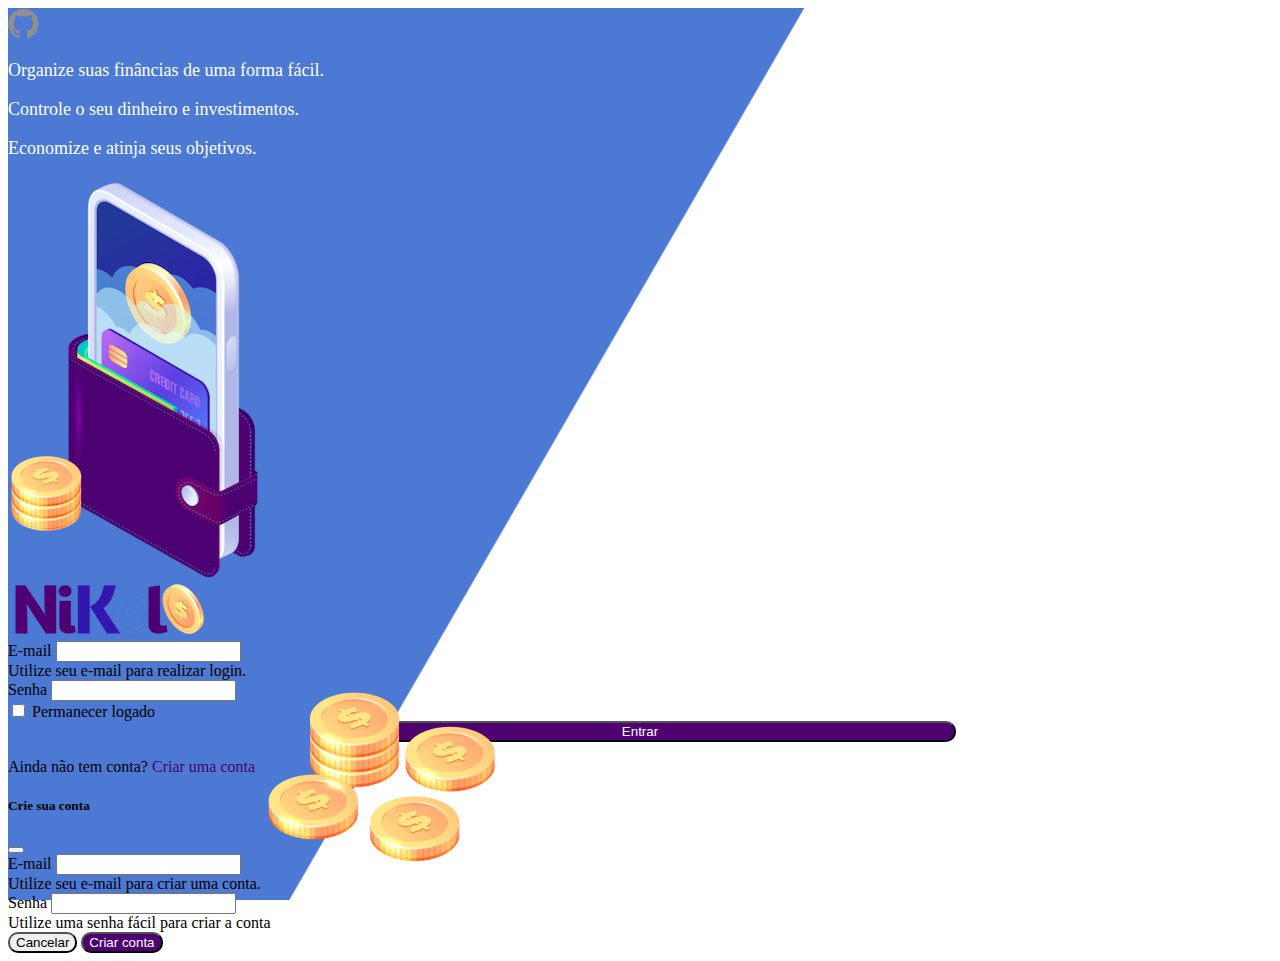
<file: public/index.html>
<!DOCTYPE html>
<html lang="pt-BR">
<head>
    <meta charset="UTF-8">
    <meta name="viewport" content="width=device-width, initial-scale=10">
    <link href="https://cdn.jsdelivr.net/npm/bootstrap@5.1.3/dist/css/bootstrap.min.css" rel="stylesheet" integrity="sha384-1BmE4kWBq78iYhFldvKuhfTAU6auU8tT94WrHftjDbrCEXSU1oBoqyl2QvZ6jIW3" crossorigin="anonymous">
    <link rel="stylesheet" href="https://cdn.jsdelivr.net/npm/bootstrap-icons/font/bootstrap-icons.css">

    <link rel="stylesheet" href="./css/style.css">
    <title>Nikel</title>
</head>
<body>
    <main id="login">

        <div class="container">

            <div class="row vh-100">
                <div class="row">
                    <div class="col d-flex flex-row justify-content-end mt-1"> 
                        <a href="https://github.com/ThamiresAntunes" target="_blank">
                            <i class="bi bi-github icon-text" ></i>                                    
                        </a>                      
                    </div>
                </div>
                <!-- Coluna da esquerda -->
                <div class="col d-flex  justify-content-center flex-column ">
                    <div class="text-login">
                        <p>Organize suas finâncias de uma forma fácil.</p>
                        <p>Controle o seu dinheiro e investimentos.</p>
                        <p>Economize e atinja seus objetivos.</p>
                    </div>
                    <div class="text-center">
                        <img src="./assets/pocket.png" class="img-fluid" alt="imagem de uma carteira de dinheiro">
                        <img src="./assets/coins.png" class="img-fluid d-none d-md-inline moedas" alt="imagem de moedas">
                    </div>
                </div>

                <!-- Coluna da direita -->
                <div class="col d-flex justify-content-center  flex-column">
                    <div class="container">
                        <!-- Linha com logo -->
                        <div class="row">
                            <div class="col">
                                <div class="text-center mt-0 mb-5">
                                    <img src="./assets/nikel-logo.png" class="img-fluid" alt="nikel logo">
                                </div>
                            </div>
                        </div>
                        <!-- Linha com forms -->
                        <div class="row">
                            <div class="col">
                                <form id="form-login">
                                    <div class="mb-5">
                                      <label for="input-Email" class="form-label">E-mail</label>
                                      <input type="email" class="form-control" id="input-Email" aria-describedby="emailHelp">
                                      <div id="emailHelp" class="form-text">Utilize seu e-mail para realizar login.</div>
                                    </div>
                                    <div class="mb-3">
                                      <label for="input-Senha" class="form-label">Senha</label>
                                      <input type="password" class="form-control" id="input-Senha">
                                    </div>
                                    <div class="mb-3 form-check">
                                      <input type="checkbox" class="form-check-input" id="inputCheckbox">
                                      <label class="form-check-label mb-3" for="inputCheckbox">Permanecer logado</label>
                                    </div>
                                    <button type="submit" class="btn btn-entrar">Entrar</button>
                                  </form>
                            </div>
                        </div>
                        <div class="row">
                            <div class="col form-text">
                                <p id="link-conta" class="text-center mt-2" data-bs-toggle="modal" data-bs-target="#modal-criar-conta">Ainda não tem conta? <span class="links">Criar uma conta</span> </p>
                            </div>
                        </div>
                    </div>
                </div>
            </div>
        </div>

        <!-- Modal -->
        <div class="modal fade" id="modal-criar-conta" tabindex="-1" aria-labelledby="exampleModalLabel" aria-hidden="true">
            <div class="modal-dialog">
                <div class="modal-content">
                    <div class="modal-header">
                        <h5 class="modal-title fs-5" id="exampleModalLabel">Crie sua conta</h5>
                        <button type="button" class="btn-close" data-bs-dismiss="modal" aria-label="Close"></button>
                    </div>
                            
                    <form id="form-criar-conta">
                        <div class="modal-body">
                            <div class="mb-3">
                                <label for="inputEmail" class="form-label">E-mail</label>
                                <input type="email" class="form-control" id="inputEmail" aria-describedby="emailHelp" required>
                                <div id="emailHelp" class="form-text">Utilize seu e-mail para criar uma conta.</div>
                            </div>
                            <div class="mb-3">
                                <label for="inputSenha" class="form-label">Senha</label>
                                <input type="password" class="form-control" id="inputSenha" required>
                                <div id="emailHelp" class="form-text">Utilize uma senha fácil para criar a conta</div>
                            </div>            
                        </div>
                        <div class="modal-footer">
                            <button type="button" class="btn btn-secondary btn-cancelar" data-bs-dismiss="modal">Cancelar</button>
                            <button type="submit" class="btn btn-padrao">Criar conta</button>
                        </div>
                    </form>
                </div>
            </div>
        </div>

    </main>

    <script src="https://cdn.jsdelivr.net/npm/bootstrap@5.3.3/dist/js/bootstrap.bundle.min.js" integrity="sha384-YvpcrYf0tY3lHB60NNkmXc5s9fDVZLESaAA55NDzOxhy9GkcIdslK1eN7N6jIeHz" crossorigin="anonymous"></script>
    <script type="module" src="./js/index.js"></script>
</body>
</html>
</file>
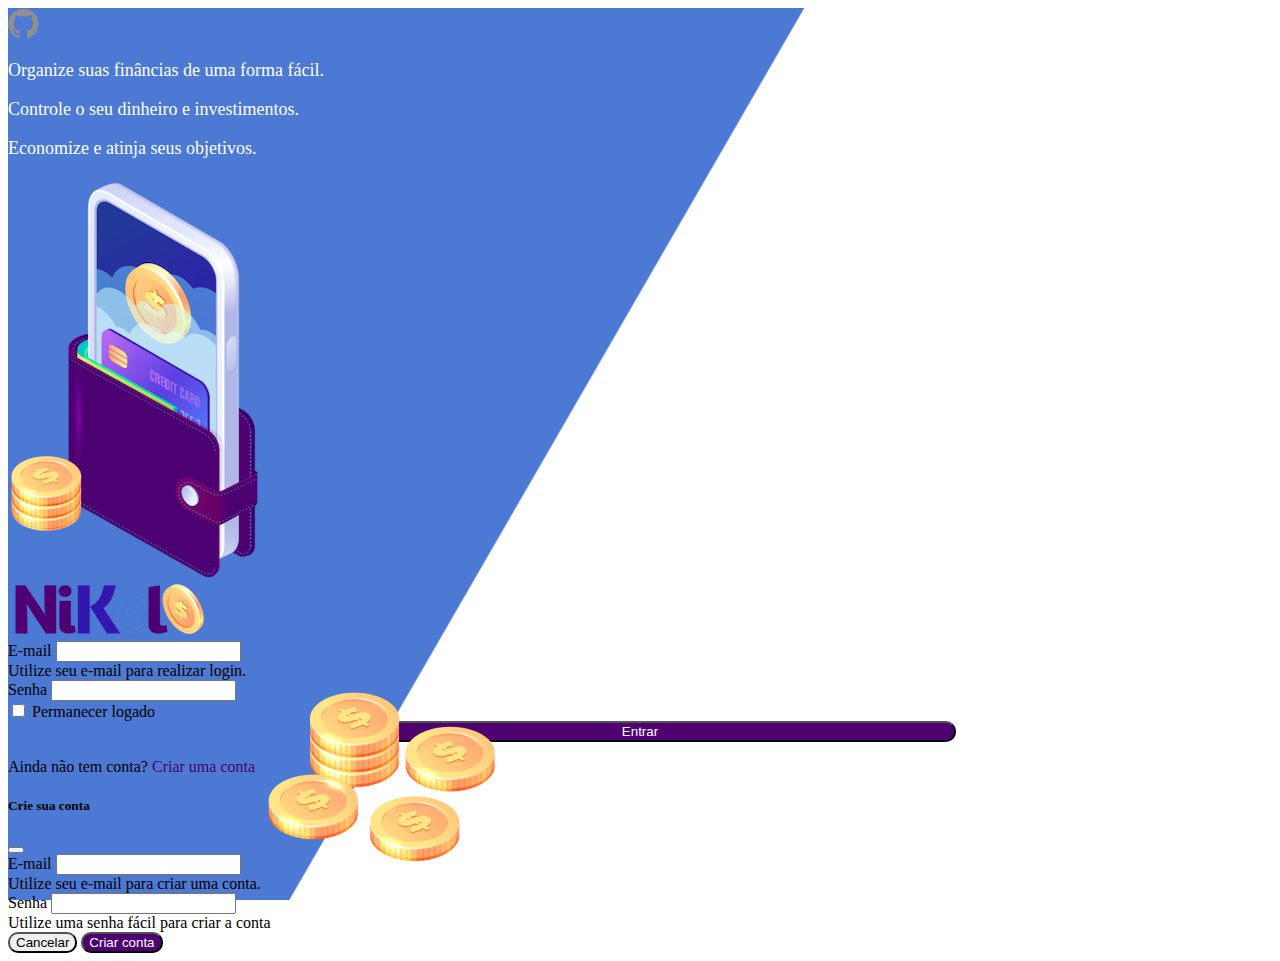
<file: public/home.html>
<!DOCTYPE html>
<html lang="pt-BR">
<head>
    <meta charset="UTF-8">
    <meta name="viewport" content="width=device-width, initial-scale=10">
    <link href="https://cdn.jsdelivr.net/npm/bootstrap@5.1.3/dist/css/bootstrap.min.css" rel="stylesheet" integrity="sha384-1BmE4kWBq78iYhFldvKuhfTAU6auU8tT94WrHftjDbrCEXSU1oBoqyl2QvZ6jIW3" crossorigin="anonymous">
    <link rel="stylesheet" href="https://cdn.jsdelivr.net/npm/bootstrap-icons/font/bootstrap-icons.css">

    <link rel="stylesheet" href="./css/style.css">
    <title>Nikel - Home</title>
</head>
<body id="app">

    <header>
        <nav class="navbar navbar-expand navbar-light bg-white">
            <div class="container-fluid">
              <a class="navbar-brand" href="#">
                <img src="./assets/nikel-small-logo.png" alt="logo nikel" class="img-fluid">
              </a>
              <button class="navbar-toggler" type="button" data-bs-toggle="collapse" data-bs-target="#navbarSupportedContent" aria-controls="navbarSupportedContent" aria-expanded="false" aria-label="Toggle navigation">
                <span class="navbar-toggler-icon"></span>
              </button>
              <div class="collapse navbar-collapse justify-content-end" id="navbarSupportedContent">
                <div class="d-flex menu">
                    <a href="home.html">
                        <button class="btn" type="button"><i class="bi bi-house-door-fill color-secondary fs-4"></i></button>
                    </a>

                    <a href="transacoes.html">
                        <button class="btn" type="button"><i class="bi bi-currency-exchange fs-4"></i></button>
                    </a>

                    <div class="dropdown">
                        <button class="btn" type="button" data-bs-toggle="dropdown" aria-expanded="false">
                            <i class="bi bi-person-circle fs-4"></i>
                        </button>
                        <ul class="dropdown-menu sair">
                          <li><button class="dropdown-item" id="btn-sair">Sair</button></li>
                        </ul>
                    </div>
                </div>
              </div>
            </div>
        </nav>
    </header>

    <main>

        <div class="container-lg">
            <div class="row">
                <div class="col d-flex mt-4 justify-content-start align-items-center">
                    <i class="bi bi-cash-coin color-primary icon-detail"></i>
                    <span class="fs-2" id="total">R$ 0,00</span>
                </div>
                <div class="col d-flex mt-4 justify-content-end">
                    <div class="text-center">
                        <img src="./assets/coins-small.png" alt="imagem moedas">
                    </div>
                </div>
            </div>
            <div class="row">
                <div class="col-12 info shadow-lg">
                    <div class="container">
                        <div class="row">
                            <div class="col-6">
                                <span class="fs-4">Entradas <i class="bi bi-arrow-down-circle fs-2 align-middle"></i></span>
                            </div>
                            <div class="col-6">
                                <span class="fs-4">Saídas <i class="bi bi-arrow-up-circle fs-2 align-middle"></i></span>
                            </div>
                            <div class="col-12 my-2"><hr></div>
                        </div>
                        <div class="row">
                            <div class="col-6">
                                <div class="container p-0" id="lista-entradas">
                                    <!--colocando informações dinamicamente com js-->
                                </div>
                            </div>
                            <div class="col-6">
                                <div class="container p-0" id="lista-saidas">
                                    <!--colocando informações dinamicamente com js-->
                                </div>
                            </div>
                            <div class="col-12 mb-4">
                                <button class="btn btn-padrao" type="button" id="btn-ver+">Ver mais</button>
                            </div>
                        </div>
                    </div>
                </div>
            </div>
            <button class="btn btn-float" data-bs-toggle="modal" data-bs-target="#modal-transacoes"><i class="bi bi-plus"></i></button>
        </div>

        <!-- Modal -->
        <div class="modal fade" id="modal-transacoes" tabindex="-1" aria-labelledby="exampleModalLabel">
            <div class="modal-dialog">
                <div class="modal-content">
                    <div class="modal-header">
                        <h5 class="modal-title fs-5" id="lancamento">Adicionar Lançamento</h5>
                        <button type="button" class="btn-close" data-bs-dismiss="modal" aria-label="Close"></button>
                    </div>
                            
                    <form id="form-transacao">
                        <div class="modal-body">
                            <div class="mb-3">
                                <label for="inputValor" class="form-label">Valor</label>
                                <input type="number" step="any" class="form-control" id="inputValor" aria-describedby="emailHelp" required>
                            </div>
                            <div class="mb-3">
                                <label for="inputDescricao" class="form-label">Descrição</label>
                                <input type="text" class="form-control" id="inputDescricao" required>
                            </div>    
                            <div class="mb-3">
                                <label for="inputData" class="form-label">Data</label>
                                <input type="date" class="form-control" id="inputData" required>
                            </div> 
                            <div class="mb3">
                                <div class="form-check form-check-inline">
                                    <input class="form-check-input" type="radio" name="tipoInput" id="opcaoEntrada" value="1" checked>
                                    <label class="form-check-label" for="opcaoEntrada">Entrada</label>
                                  </div>
                                  <div class="form-check form-check-inline">
                                    <input class="form-check-input" type="radio" name="tipoInput" id="opcaoSaida" value="2">
                                    <label class="form-check-label" for="opcaoSaida">Saída</label>
                                  </div>
                            </div>        
                        </div>
                        <div class="modal-footer">
                            <button type="button" class="btn btn-secondary btn-cancelar" data-bs-dismiss="modal">Cancelar</button>
                            <button type="submit" class="btn btn-padrao">Adicionar</button>
                        </div>
                    </form>
                </div>
            </div>
        </div>

    </main>

    <script src="https://cdn.jsdelivr.net/npm/bootstrap@5.3.3/dist/js/bootstrap.bundle.min.js" integrity="sha384-YvpcrYf0tY3lHB60NNkmXc5s9fDVZLESaAA55NDzOxhy9GkcIdslK1eN7N6jIeHz" crossorigin="anonymous"></script>
    <script src="./js/home.js"></script>
</body>
</html>
</file>
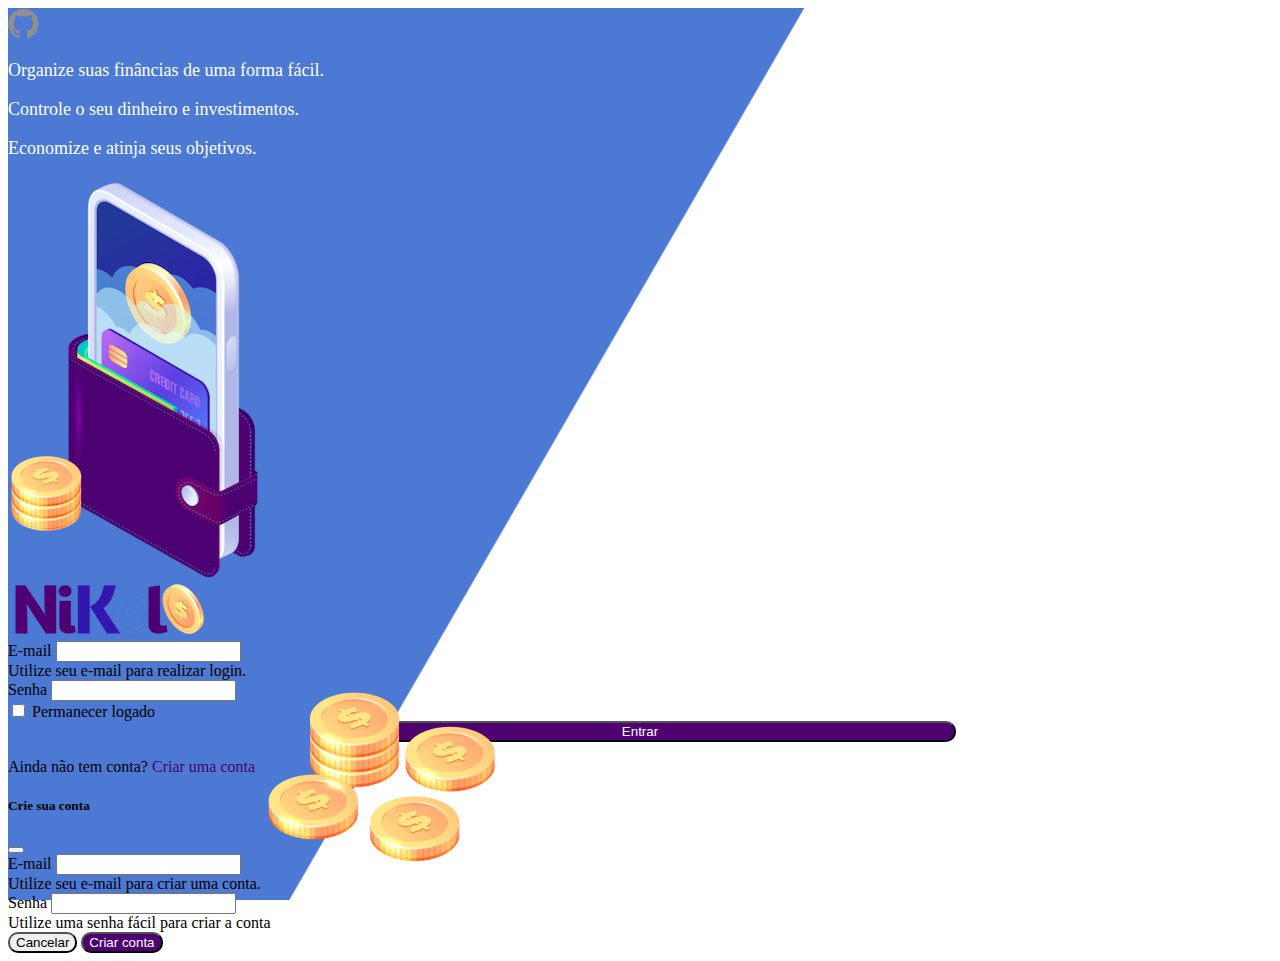
<file: public/transacoes.html>
<!DOCTYPE html>
<html lang="pt-BR">
<head>
    <meta charset="UTF-8">
    <meta name="viewport" content="width=device-width, initial-scale=10">
    <link href="https://cdn.jsdelivr.net/npm/bootstrap@5.1.3/dist/css/bootstrap.min.css" rel="stylesheet" integrity="sha384-1BmE4kWBq78iYhFldvKuhfTAU6auU8tT94WrHftjDbrCEXSU1oBoqyl2QvZ6jIW3" crossorigin="anonymous">
    <link rel="stylesheet" href="https://cdn.jsdelivr.net/npm/bootstrap-icons/font/bootstrap-icons.css">

    <link rel="stylesheet" href="./css/style.css">
    <title>Nikel - Lançamentos</title>
</head>
<body id="app">

    <header>
        <nav class="navbar navbar-expand navbar-light bg-white">
            <div class="container-fluid">
              <a class="navbar-brand" href="#">
                <img src="./assets/nikel-small-logo.png" alt="logo nikel" class="img-fluid">
              </a>
              <button class="navbar-toggler" type="button" data-bs-toggle="collapse" data-bs-target="#navbarSupportedContent" aria-controls="navbarSupportedContent" aria-expanded="false" aria-label="Toggle navigation">
                <span class="navbar-toggler-icon"></span>
              </button>
              <div class="collapse navbar-collapse justify-content-end" id="navbarSupportedContent">
                <div class="d-flex menu">
                    <a href="home.html">
                        <button class="btn" type="button"><i class="bi bi-house-door-fill fs-4"></i></button>
                    </a>

                    <a href="transacoes.html">
                        <button class="btn" type="button"><i class="bi bi-currency-exchange color-secondary fs-4"></i></button>
                    </a>

                    <div class="dropdown">
                        <button class="btn" type="button" data-bs-toggle="dropdown" aria-expanded="false">
                            <i class="bi bi-person-circle fs-4"></i>
                        </button>
                        <ul class="dropdown-menu sair">
                          <li><button class="dropdown-item" id="btn-sair">Sair</button></li>
                        </ul>
                    </div>
                </div>
              </div>
            </div>
        </nav>
    </header>

    <main>

        <div class="container-lg">
            <div class="row">
                <div class="col d-flex mt-4 justify-content-start align-items-center">
                    <i class="bi bi-currency-exchange color-primary icon-detail"></i>
                    <span class="fs-2">Lançamentos</span>
                </div>
                <div class="col d-flex mt-4 justify-content-end">
                    <div class="text-center">
                        <img src="./assets/coins-small.png" alt="imagem moedas">
                    </div>
                </div>
            </div>
            <!--Conteudo da tabela-->
            <div class="row">
                <div class="col-12 info shadow-lg">
                    <div class="container">
                        <div class="row">
                            <div class="col">
                                
                                <table class="table">
                                    <thead>
                                      <tr>
                                        <th scope="col">Data</th>
                                        <th scope="col">Valor</th>
                                        <th scope="col">Tipo</th>
                                        <th scope="col">Descrição</th>
                                      </tr>
                                    </thead>
                                    <tbody id="lista-transacoes">
                                        <!--colocando as informaçõe dinamicamente com js-->
                                    </tbody>
                                  </table>

                            </div>
                        </div>
                    </div>
                </div>
            </div>
            <button class="btn btn-float" data-bs-toggle="modal" data-bs-target="#modal-transacoes"><i class="bi bi-plus"></i></button>
        </div>

        <!-- Modal -->
        <div class="modal fade" id="modal-transacoes" tabindex="-1" aria-labelledby="exampleModalLabel" aria-hidden="true">
            <div class="modal-dialog">
                <div class="modal-content">
                    <div class="modal-header">
                        <h5 class="modal-title fs-5" id="exampleModalLabel">Adicionar Lançamento</h5>
                        <button type="button" class="btn-close" data-bs-dismiss="modal" aria-label="Close"></button>
                    </div>
                            
                    <form id="form-transacao">
                        <div class="modal-body">
                            <div class="mb-3">
                                <label for="inputValor" class="form-label">Valor</label>
                                <input type="number" step="any" class="form-control" id="inputValor" aria-describedby="emailHelp">
                            </div>
                            <div class="mb-3">
                                <label for="inputDescricao" class="form-label">Descrição</label>
                                <input type="text" class="form-control" id="inputDescricao">
                            </div>    
                            <div class="mb-3">
                                <label for="inputData" class="form-label">Data</label>
                                <input type="date" class="form-control" id="inputData">
                            </div> 
                            <div class="mb3">
                                <div class="form-check form-check-inline">
                                    <input class="form-check-input" type="radio" name="tipoInput" id="opcaoEntrada" value="1" checked>
                                    <label class="form-check-label" for="opcaoEntrada">Entrada</label>
                                  </div>
                                  <div class="form-check form-check-inline">
                                    <input class="form-check-input" type="radio" name="tipoInput" id="opcaoSaida" value="2">
                                    <label class="form-check-label" for="opcaoSaida">Saída</label>
                                  </div>
                            </div>        
                        </div>
                        <div class="modal-footer">
                            <button type="button" class="btn btn-secondary btn-cancelar" data-bs-dismiss="modal">Cancelar</button>
                            <button type="submit" class="btn btn-padrao">Adicionar</button>
                        </div>
                    </form>
                </div>
            </div>
        </div>

    </main>

    <script src="https://cdn.jsdelivr.net/npm/bootstrap@5.3.3/dist/js/bootstrap.bundle.min.js" integrity="sha384-YvpcrYf0tY3lHB60NNkmXc5s9fDVZLESaAA55NDzOxhy9GkcIdslK1eN7N6jIeHz" crossorigin="anonymous"></script>
    <script src="./js/transacoes.js"></script>
</body>
</html>
</file>
<file: public/css/style.css>
#login{
    background: linear-gradient(120deg, #4c79d3 44.9%, #ffffff 45%) no-repeat fixed;
}
/* Tela Home */
#app{
    background: linear-gradient(120deg, #ffffff 44.9%, #4c79d3 45%) no-repeat fixed;
}

.color-primary{
    color: #4e0070;
}
.color-secondary{
    color: #4c79d3;
}

.icon-detail{
    font-size: 50px;
    margin-right: 10px;
    vertical-align: middle;
}

.info{
    background-color: #ffffff;
    border-radius: 20px 20px 0px 0px ;
    padding: 20px 0px 0px 0px;
}

.text-login{
    color: #ffffff;
    font-size: 18px;
    font-weight: 500;
}

.moedas{
    position: absolute;
    bottom: 20px;
}

.btn-entrar{
    border-radius: 10px;
    background-color: #4e0070;
    color: #ffffff;
    width: 50%;
    margin: 0 25%;
}

.btn-padrao{
    border-radius: 10px;
    background-color: #4e0070;
    color: #ffffff;
}

.btn-cancelar{
    border-radius: 10px;
}

.btn-float{
    border-radius: 100px;
    border: 2px solid #4e0070;
    height: 60px;
    width: 60px;
    position: fixed;
    padding: 0 !important;
    bottom: 1rem;
    right: 2rem;
    font-size: 35px;
    background-color: #4e0070;
    color: #ffffff;

}

.btn-float:hover{
    border: 2px solid #4c79d3;
    background-color: #ffffff;
    color: #4c79d3;
}

.btn-entrar:hover, .btn-padrao:hover{
    background-color: #4c79d3;
    color: #ffffff;
}

.links{
    color: #4e0070;
    cursor: pointer;
}

.links:hover{
    color: #4c79d3;
}

.icon-text {
    font-size: 30px;
    color: rgb(144, 142, 142);
    text-decoration: none
}

header{
    border-bottom: 1px solid #bebcdc;
    padding: 5px;
    background-color: #ffffff;
}

.sair{
    min-width: 5rem !important;
}

.menu{
    margin-right: 20px;
}
</file>
